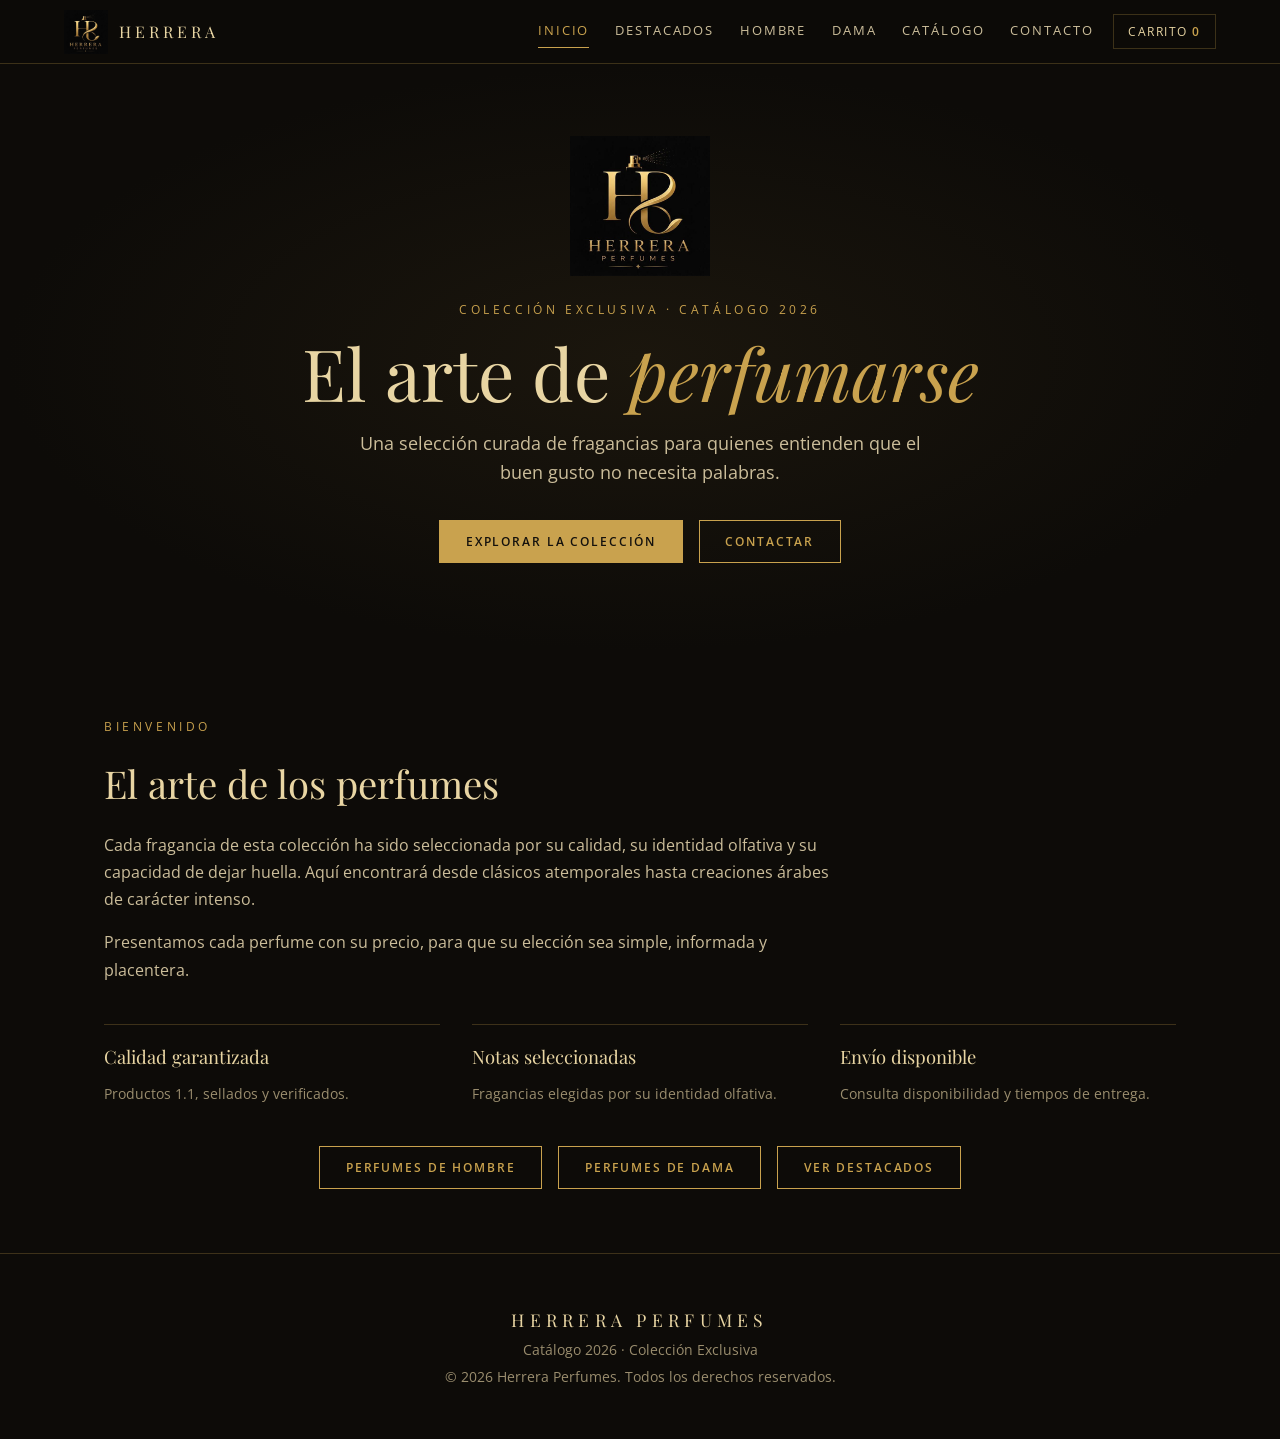
<file: index.html>
<!DOCTYPE html>
<html lang="es">
<head>
  <meta charset="UTF-8">
  <meta name="viewport" content="width=device-width, initial-scale=1">
  <title>Herrera Perfumes — Colección Exclusiva</title>
  <link rel="icon" href="assets/imagenes/general/logo.png">
  <link rel="preconnect" href="https://fonts.googleapis.com">
  <link rel="stylesheet" href="https://fonts.googleapis.com/css2?family=Open+Sans:wght@300;400;600&family=Playfair+Display:wght@400;600&display=swap">
  <link rel="stylesheet" href="css/estilos.css">
  <link rel="stylesheet" href="css/componentes.css">
  <link rel="stylesheet" href="css/responsive.css">
</head>
<body>
  <header class="cabecera">
    <a class="marca" href="#/inicio"><img src="assets/imagenes/general/logo.png" alt="" width="44" height="44"><span>HERRERA</span></a>
    <nav id="menu" class="menu" aria-label="Principal">
      <a href="#/inicio" data-ruta="inicio">Inicio</a>
      <a href="#/destacados" data-ruta="destacados">Destacados</a>
      <a href="#/hombre" data-ruta="hombre">Hombre</a>
      <a href="#/dama" data-ruta="dama">Dama</a>
      <a href="#/catalogo" data-ruta="catalogo">Catálogo</a>
      <a href="#/contacto" data-ruta="contacto">Contacto</a>
    </nav>
    <button id="btn-carrito" class="btn-carrito" type="button">Carrito <span id="contador">0</span></button>
    <button id="btn-menu" class="btn-menu" type="button" aria-label="Abrir menú" aria-expanded="false">☰</button>
  </header>

  <main id="vista" tabindex="-1"></main>

  <footer class="pie">
    <p class="pie-marca">HERRERA PERFUMES</p>
    <p>Catálogo 2026 · Colección Exclusiva</p>
    <p class="pie-legal">© 2026 Herrera Perfumes. Todos los derechos reservados.</p>
  </footer>

  <aside id="panel-carrito" class="panel-carrito" aria-hidden="true">
    <div class="panel-cab"><h2>Tu selección</h2><button id="cerrar-carrito" type="button" aria-label="Cerrar">×</button></div>
    <ul id="lista-carrito" class="lista-carrito"></ul>
    <p class="vacio" id="carrito-vacio">Aún no has añadido perfumes.</p>
    <div class="panel-pie">
      <p class="total">Total <strong id="total-carrito">$0</strong></p>
      <p class="nota" id="nota-consultar" hidden>Hay productos con precio por consultar (no incluidos en el total).</p>
      <a id="enviar-pedido" class="btn btn-lleno" href="#" target="_blank" rel="noopener">Enviar pedido por WhatsApp</a>
    </div>
  </aside>

  <!-- Plantillas: la estructura vive en HTML; JavaScript solo las clona y rellena -->
  <template id="tpl-tarjeta">
    <article class="tarjeta">
      <a class="tarjeta-foto" data-detalle><img loading="lazy" alt=""></a>
      <h3 class="tarjeta-nombre"><a data-detalle></a></h3>
      <p class="tarjeta-precio"></p>
      <button class="btn btn-borde" type="button">Añadir</button>
    </article>
  </template>
  <template id="tpl-item-carrito">
    <li class="item-carrito"><img alt=""><div><p class="item-nombre"></p><p class="item-precio"></p></div>
      <div class="item-cant"><button type="button" data-accion="menos" aria-label="Quitar uno">−</button><span></span><button type="button" data-accion="mas" aria-label="Añadir uno">+</button></div>
    </li>
  </template>

  <script>
    // Aviso visible si el sitio no pudo arrancar (p. ej. abierto con doble clic, que bloquea los módulos).
    setTimeout(function () {
      var m = document.getElementById('vista');
      if (m && !m.textContent.trim() && !m.children.length) {
        m.innerHTML = '<section class="seccion aviso"><h2>No se pudo cargar el catálogo</h2><p>Este sitio no funciona abriendo <code>index.html</code> con doble clic. Haz doble clic en <strong>iniciar.bat</strong> (Windows) o <strong>iniciar.command</strong> (Mac/Linux), o ejecuta <code>python servidor.py</code> dentro de la carpeta, y se abrirá en <code>http://localhost:8000</code>.</p></section>';
      }
    }, 2500);
  </script>
  <script type="module" src="js/app.js"></script>
</body>
</html>
</file>
<file: css/estilos.css>
:root {
  --fondo: #0d0b08; --panel: #14110d; --linea: rgba(201, 162, 78, .25);
  --oro: #c9a24e; --crema: #e8d5a3; --texto: #cbbd9a; --suave: #9a8d6e;
  --serif: "Playfair Display", Georgia, serif; --sans: "Open Sans", system-ui, sans-serif;
}
* { box-sizing: border-box; }
html { scroll-behavior: smooth; }
body { margin: 0; background: var(--fondo); color: var(--texto); font-family: var(--sans); line-height: 1.7; }
img { max-width: 100%; display: block; }
a { color: inherit; text-decoration: none; }
h1, h2, h3 { font-family: var(--serif); color: var(--crema); font-weight: 400; margin: 0 0 .6rem; }
h1 { font-size: clamp(2.4rem, 7vw, 4.5rem); line-height: 1.1; }
h1 em { color: var(--oro); }
h2 { font-size: clamp(1.7rem, 4vw, 2.4rem); }
.sobretitulo { letter-spacing: .3em; text-transform: uppercase; font-size: .75rem; color: var(--oro); margin: 0 0 .8rem; }

.cabecera { position: sticky; top: 0; z-index: 20; display: flex; align-items: center; gap: 1.2rem; padding: .6rem 5vw; background: rgba(13, 11, 8, .94); border-bottom: 1px solid var(--linea); }
.marca { display: flex; align-items: center; gap: .7rem; font-family: var(--serif); letter-spacing: .25em; color: var(--crema); margin-right: auto; }
.menu { display: flex; gap: 1.6rem; }
.menu a { font-size: .8rem; letter-spacing: .15em; text-transform: uppercase; padding: .3rem 0; border-bottom: 1px solid transparent; }
.menu a:hover, .menu a.activo { color: var(--oro); border-color: var(--oro); }

main { min-height: 70vh; outline: none; }
.hero { text-align: center; padding: 8vh 5vw 10vh; background: radial-gradient(ellipse at center, #1b160d 0%, var(--fondo) 70%); }
.hero-logo { margin: 0 auto 1.5rem; }
.hero-texto { max-width: 36rem; margin: 1rem auto 2rem; font-size: 1.1rem; }
.hero-botones { display: flex; flex-wrap: wrap; gap: 1rem; justify-content: center; margin-top: 1.5rem; }
.bienvenida, .seccion { max-width: 1200px; margin: 0 auto; padding: 4rem 5vw; }
.bienvenida p { max-width: 46rem; }
.pilares { display: grid; grid-template-columns: repeat(3, 1fr); gap: 2rem; margin: 2.5rem 0; }
.pilares > div { border-top: 1px solid var(--linea); padding-top: 1rem; }
.pilares h3 { font-size: 1.15rem; }
.pilares p { margin: 0; font-size: .9rem; color: var(--suave); }
.contacto { text-align: center; }
.contacto p { margin-left: auto; margin-right: auto; max-width: 36rem; }

.pie { text-align: center; padding: 3rem 5vw; border-top: 1px solid var(--linea); color: var(--suave); font-size: .85rem; }
.pie p { margin: .2rem 0; }
.pie-marca { font-family: var(--serif); letter-spacing: .3em; color: var(--crema); font-size: 1.1rem; }
</file>
<file: css/componentes.css>
.btn { display: inline-block; padding: .75rem 1.6rem; font: 600 .78rem var(--sans); letter-spacing: .15em; text-transform: uppercase; border: 1px solid var(--oro); cursor: pointer; transition: .25s; }
.btn-lleno { background: var(--oro); color: #14110d; }
.btn-lleno:hover { background: var(--crema); }
.btn-borde { background: transparent; color: var(--oro); }
.btn-borde:hover { background: var(--oro); color: #14110d; }
.btn.desactivado { opacity: .4; pointer-events: none; }

.grilla { display: grid; grid-template-columns: repeat(auto-fill, minmax(240px, 1fr)); gap: 1.5rem; margin-top: 2rem; }
.tarjeta { display: flex; flex-direction: column; align-items: center; text-align: center; padding: 1.2rem; background: var(--panel); border: 1px solid var(--linea); transition: transform .25s, border-color .25s; }
.tarjeta:hover { transform: translateY(-4px); border-color: var(--oro); }
.tarjeta-foto { width: 100%; aspect-ratio: 3 / 4; overflow: hidden; background: #000; }
.tarjeta-foto img { width: 100%; height: 100%; object-fit: cover; }
.tarjeta-nombre { font-size: 1.05rem; margin: 1rem 0 .3rem; min-height: 3.2em; display: flex; align-items: center; }
.tarjeta-precio { margin: 0 0 1rem; color: var(--oro); font-size: 1.1rem; letter-spacing: .08em; }
.tarjeta-precio.consultar { font-size: .95rem; }
.tarjeta .btn { margin-top: auto; padding: .55rem 1.3rem; }

.btn-carrito, .btn-menu { background: none; border: 1px solid var(--linea); color: var(--crema); font: .78rem var(--sans); letter-spacing: .12em; text-transform: uppercase; padding: .5rem .9rem; cursor: pointer; }
.btn-carrito:hover { border-color: var(--oro); }
.btn-carrito span { color: var(--oro); font-weight: 600; }
.btn-menu { display: none; font-size: 1.3rem; padding: .2rem .7rem; }

.panel-carrito { position: fixed; top: 0; right: 0; z-index: 30; height: 100%; width: min(400px, 100%); display: flex; flex-direction: column; background: var(--panel); border-left: 1px solid var(--oro); transform: translateX(105%); transition: transform .3s; }
.panel-carrito.abierto { transform: none; }
.panel-cab { display: flex; justify-content: space-between; align-items: center; padding: 1rem 1.2rem; border-bottom: 1px solid var(--linea); }
.panel-cab h2 { margin: 0; font-size: 1.3rem; }
.panel-cab button { background: none; border: 0; color: var(--crema); font-size: 1.8rem; cursor: pointer; }
.lista-carrito { list-style: none; margin: 0; padding: 0 1.2rem; overflow-y: auto; flex: 1; }
.vacio { padding: 1.2rem; color: var(--suave); }
.item-carrito { display: grid; grid-template-columns: 56px 1fr auto; gap: .8rem; align-items: center; padding: .8rem 0; border-bottom: 1px solid var(--linea); }
.item-carrito img { width: 56px; height: 70px; object-fit: cover; }
.item-carrito p { margin: 0; font-size: .85rem; line-height: 1.3; }
.item-precio { color: var(--oro); }
.item-cant { display: flex; align-items: center; gap: .5rem; }
.item-cant button { width: 30px; height: 30px; background: none; border: 1px solid var(--linea); color: var(--crema); cursor: pointer; }
.panel-pie { padding: 1.2rem; border-top: 1px solid var(--linea); }
.total { display: flex; justify-content: space-between; margin: 0 0 .6rem; font-size: 1.1rem; }
.total strong { color: var(--oro); }
.nota { font-size: .75rem; color: var(--suave); margin: 0 0 .8rem; }
.panel-pie .btn { width: 100%; text-align: center; }

.aviso { text-align: center; max-width: 40rem; }
.aviso code { color: var(--oro); }

/* Tarjetas: foto y nombre enlazan al detalle */
a.tarjeta-foto { display: block; }
.tarjeta-nombre a { color: inherit; }
.tarjeta-nombre a:hover { color: var(--oro); }

/* Vista de detalle del perfume */
.detalle { padding-top: 2rem; }
.migas { display: flex; flex-wrap: wrap; gap: .5rem; align-items: center; margin-bottom: 2rem; font-size: .78rem; letter-spacing: .08em; color: var(--suave); }
.migas a:hover { color: var(--oro); }
.miga-actual { color: var(--crema); overflow-wrap: anywhere; }
.detalle-grid { display: grid; grid-template-columns: minmax(0, 5fr) minmax(0, 6fr); gap: clamp(2rem, 5vw, 4.5rem); align-items: start; }
.detalle-foto { margin: 0; padding: 1rem; background: var(--panel); border: 1px solid var(--linea); border-radius: 12px; max-width: 460px; width: 100%; justify-self: center; }
.detalle-foto img { width: 100%; height: auto; aspect-ratio: 3 / 4; object-fit: contain; border-radius: 8px; background: #000; }
.detalle-info { min-width: 0; padding-top: .5rem; }
.detalle-nombre { font-size: clamp(1.9rem, 4vw, 3rem); line-height: 1.15; margin: 0 0 1rem; overflow-wrap: anywhere; }
.detalle-precio { margin: 0 0 .4rem; font-family: var(--serif); font-size: clamp(1.7rem, 3vw, 2.2rem); color: var(--oro); letter-spacing: .04em; }
.detalle-precio.consultar { font-size: 1.3rem; }
.detalle-nota { margin: 0 0 .4rem; font-size: .85rem; color: var(--suave); }
.detalle-acciones { display: flex; flex-wrap: wrap; gap: .8rem; margin: 1.8rem 0 2rem; }
.detalle-acciones .btn { text-align: center; min-width: 11rem; }
.detalle-datos { display: grid; grid-template-columns: repeat(auto-fit, minmax(180px, 1fr)); gap: .8rem; margin: 0; padding-top: 1.8rem; border-top: 1px solid var(--linea); }
.detalle-datos > div { padding: .9rem 1rem; background: var(--panel); border: 1px solid var(--linea); border-radius: 8px; }
.detalle-datos dt { margin: 0 0 .25rem; font-size: .68rem; letter-spacing: .2em; text-transform: uppercase; color: var(--oro); }
.detalle-datos dd { margin: 0; font-size: .9rem; line-height: 1.5; color: var(--crema); overflow-wrap: anywhere; }
.detalle-vacio { text-align: center; max-width: 36rem; margin: 3rem auto; }
.detalle-vacio .btn { margin-top: 1rem; }
.detalle [hidden] { display: none !important; }
</file>
<file: css/responsive.css>
@media (max-width: 900px) {
  .btn-menu { display: block; }
  .menu { position: absolute; top: 100%; left: 0; right: 0; flex-direction: column; gap: 0; background: var(--fondo); border-bottom: 1px solid var(--linea); max-height: 0; overflow: hidden; transition: max-height .3s; }
  .menu.abierto { max-height: 420px; }
  .menu a { padding: .9rem 5vw; border: 0; }
  .pilares { grid-template-columns: 1fr; gap: 1.2rem; }
}
@media (max-width: 600px) {
  .grilla { grid-template-columns: repeat(2, 1fr); gap: .8rem; }
  .tarjeta { padding: .7rem; }
  .tarjeta-nombre { font-size: .9rem; }
  .marca span { display: none; }
  .hero-botones .btn { width: 100%; text-align: center; }
}
@media (max-width: 340px) { .grilla { grid-template-columns: 1fr; } }

/* Detalle del perfume */
@media (max-width: 900px) {
  .detalle-grid { grid-template-columns: minmax(0, 1fr) minmax(0, 1.2fr); gap: 1.8rem; }
  .detalle-acciones .btn { min-width: 0; flex: 1 1 10rem; }
}
@media (max-width: 700px) {
  .detalle { padding-top: 1.2rem; }
  .detalle-grid { grid-template-columns: 1fr; gap: 1.5rem; }
  .detalle-foto { max-width: 320px; padding: .6rem; }
  .migas { margin-bottom: 1.2rem; }
  .detalle-acciones { flex-direction: column; }
  .detalle-acciones .btn { width: 100%; flex: none; }
}
</file>
